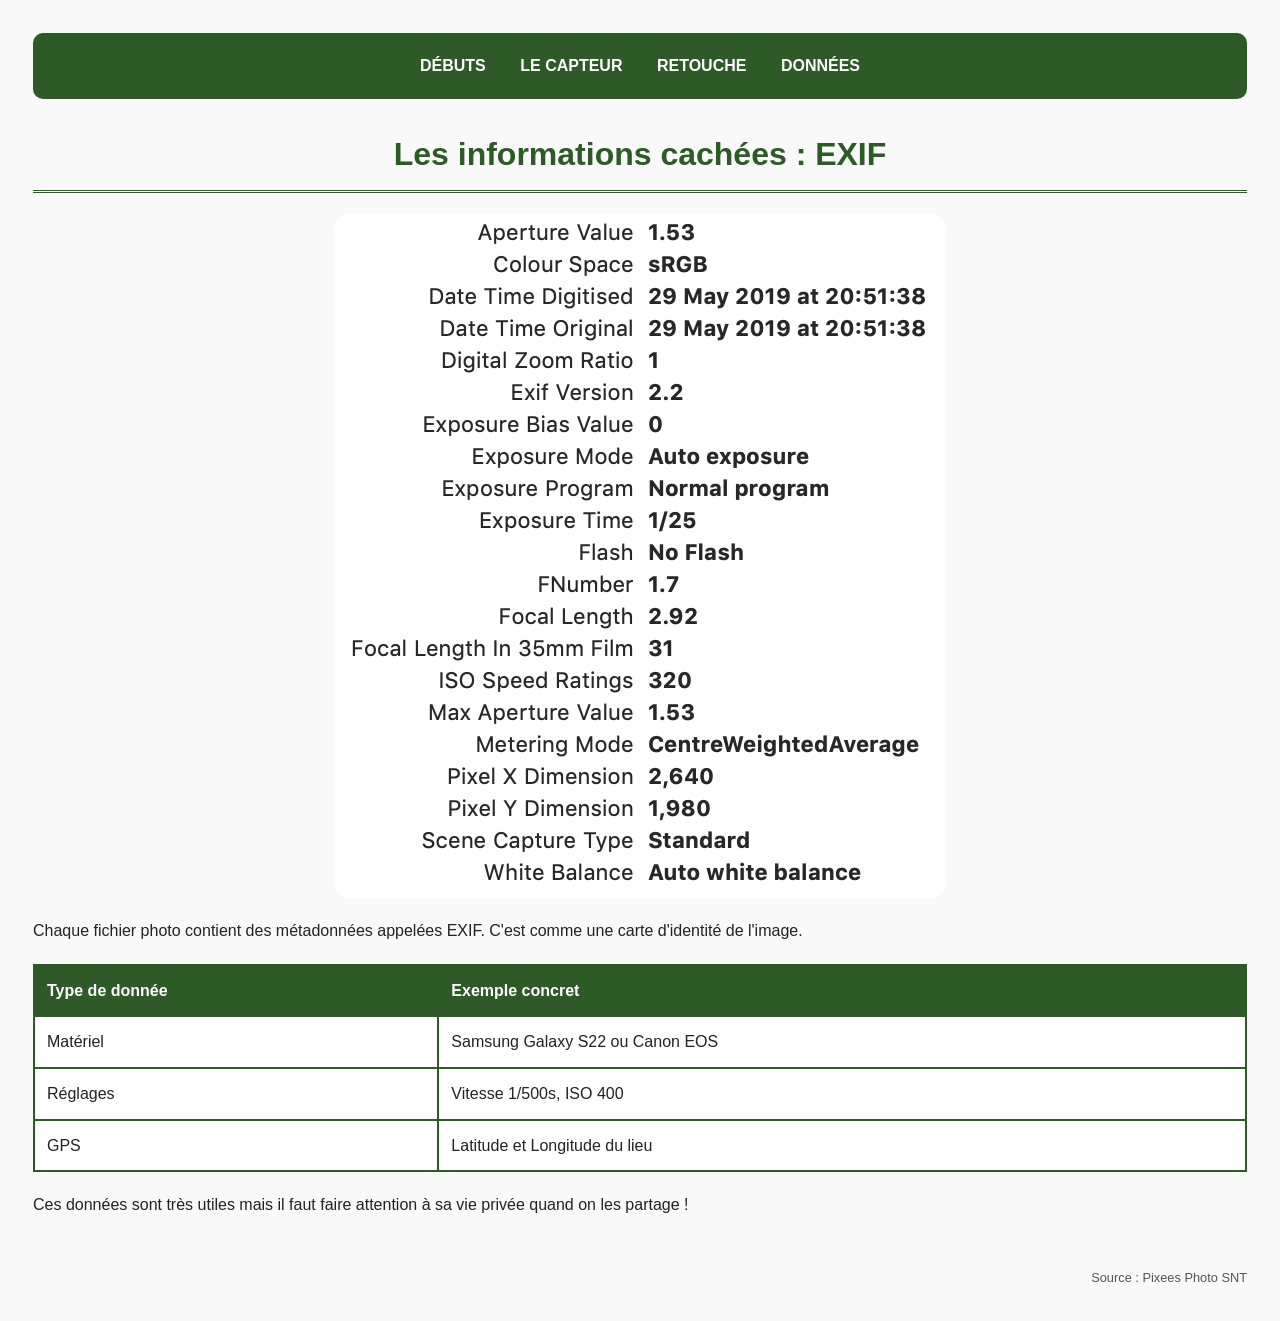
<file: index.html>
<!DOCTYPE html>
<html lang="fr">
<head><meta charset="UTF-8"><link rel="stylesheet" href="style.css"><title>SNT - EXIF</title></head>
<body>
    <nav><a href="index.html">Débuts</a> <a href="capteur.html">Le Capteur</a> <a href="traitement.html">Retouche</a> <a href="exif.html">Données</a></nav>
    <h1>Les informations cachées : EXIF</h1>
    <img src="donnees_photo.jpg" alt="Exemple de données techniques">
    <p>Chaque fichier photo contient des métadonnées appelées EXIF. C'est comme une carte d'identité de l'image.</p>
    <table>
        <tr><th>Type de donnée</th><th>Exemple concret</th></tr>
        <tr><td>Matériel</td><td>Samsung Galaxy S22 ou Canon EOS</td></tr>
        <tr><td>Réglages</td><td>Vitesse 1/500s, ISO 400</td></tr>
        <tr><td>GPS</td><td>Latitude et Longitude du lieu</td></tr>
    </table>
    <p>Ces données sont très utiles mais il faut faire attention à sa vie privée quand on les partage !</p>
    <div class="info-source">Source : Pixees Photo SNT</div>
</body>
</html>
</file>
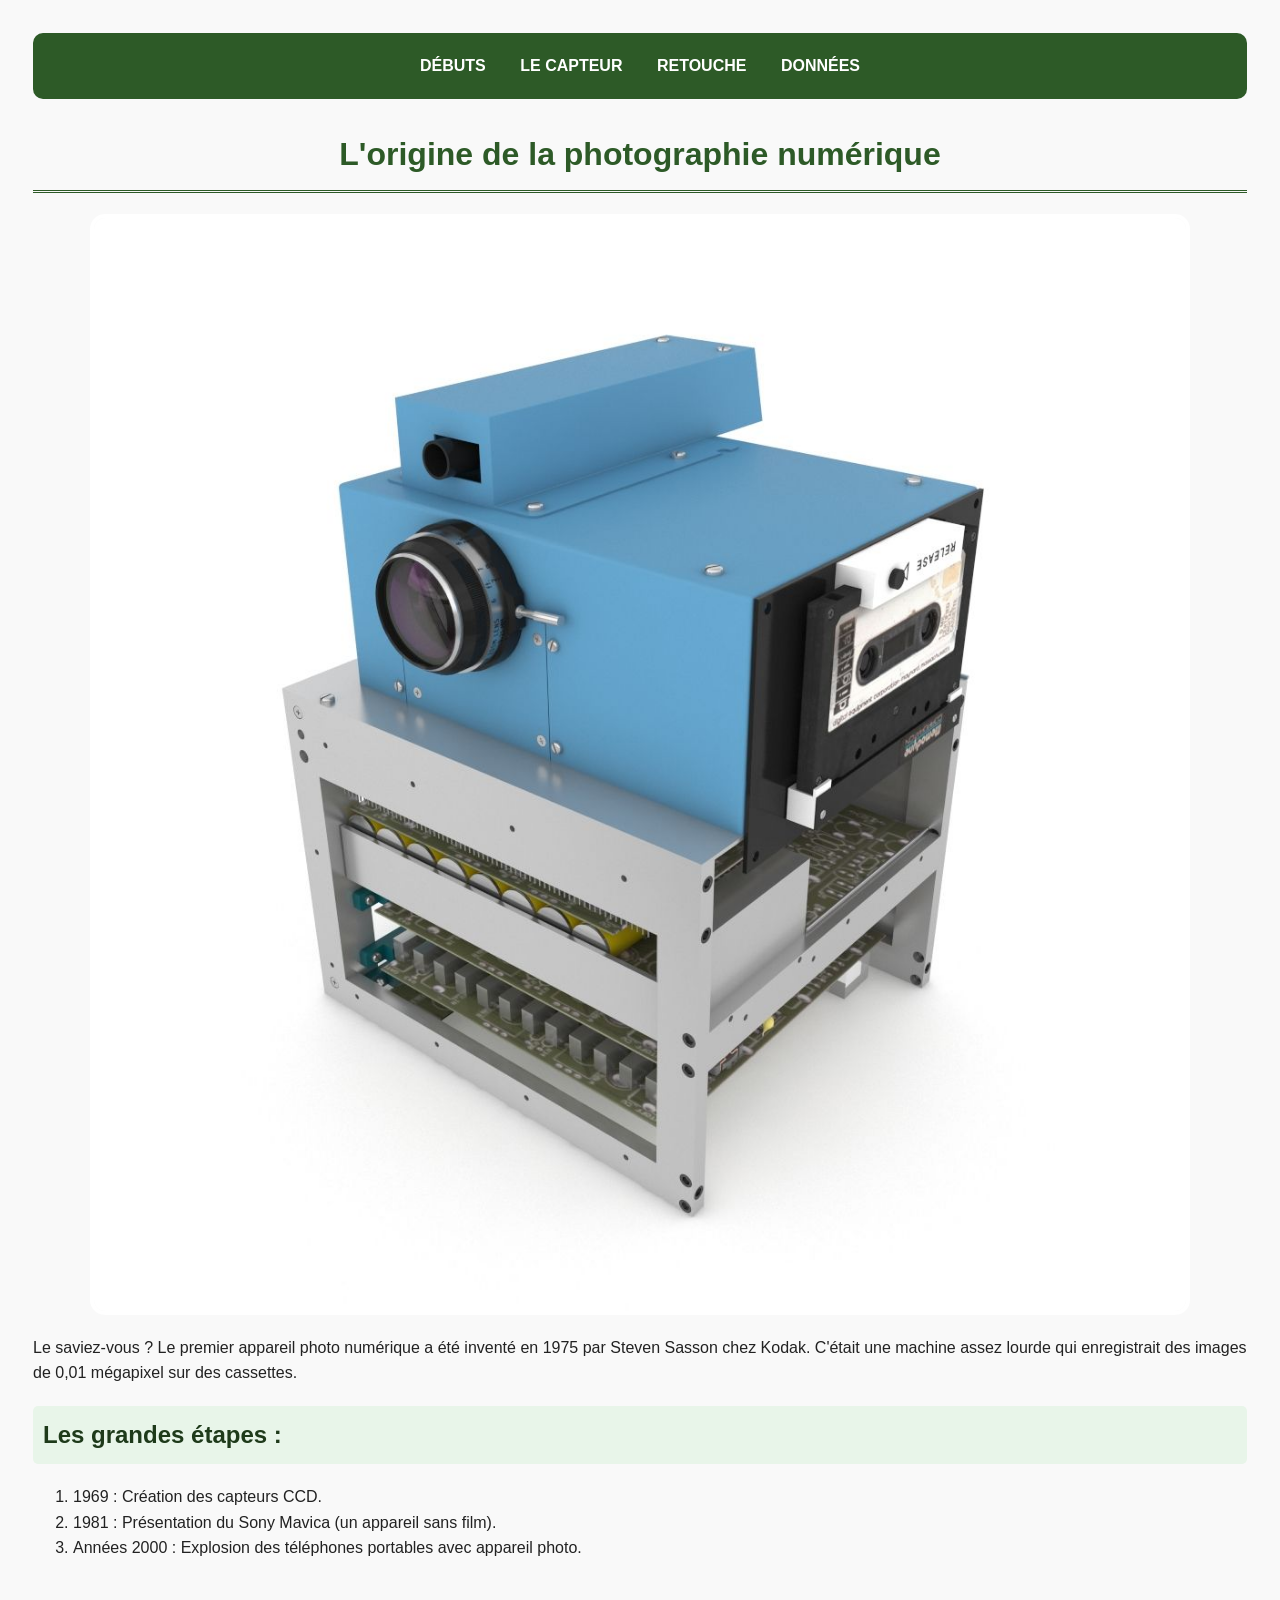
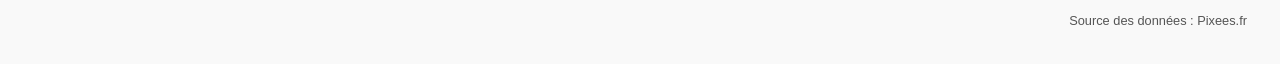
<file: capteur.html>
<!DOCTYPE html>
<html lang="fr">
<head><meta charset="UTF-8"><link rel="stylesheet" href="style.css"><title>SNT - Histoire Numérique</title></head>
<body>
    <nav>
        <a href="index.html">Débuts</a> <a href="capteur.html">Le Capteur</a> <a href="traitement.html">Retouche</a> <a href="exif.html">Données</a>
    </nav>
    <h1>L'origine de la photographie numérique</h1>
    <img src="appareil_ancien.jpg" alt="Le premier appareil de 1975">
    <p>Le saviez-vous ? Le premier appareil photo numérique a été inventé en 1975 par Steven Sasson chez Kodak. C'était une machine assez lourde qui enregistrait des images de 0,01 mégapixel sur des cassettes.</p>
    <h2>Les grandes étapes :</h2>
    <ol>
        <li>1969 : Création des capteurs CCD.</li>
        <li>1981 : Présentation du Sony Mavica (un appareil sans film).</li>
        <li>Années 2000 : Explosion des téléphones portables avec appareil photo.</li>
    </ol>
    <div class="info-source">Source des données : Pixees.fr</div>
</body>
</html>
</file>
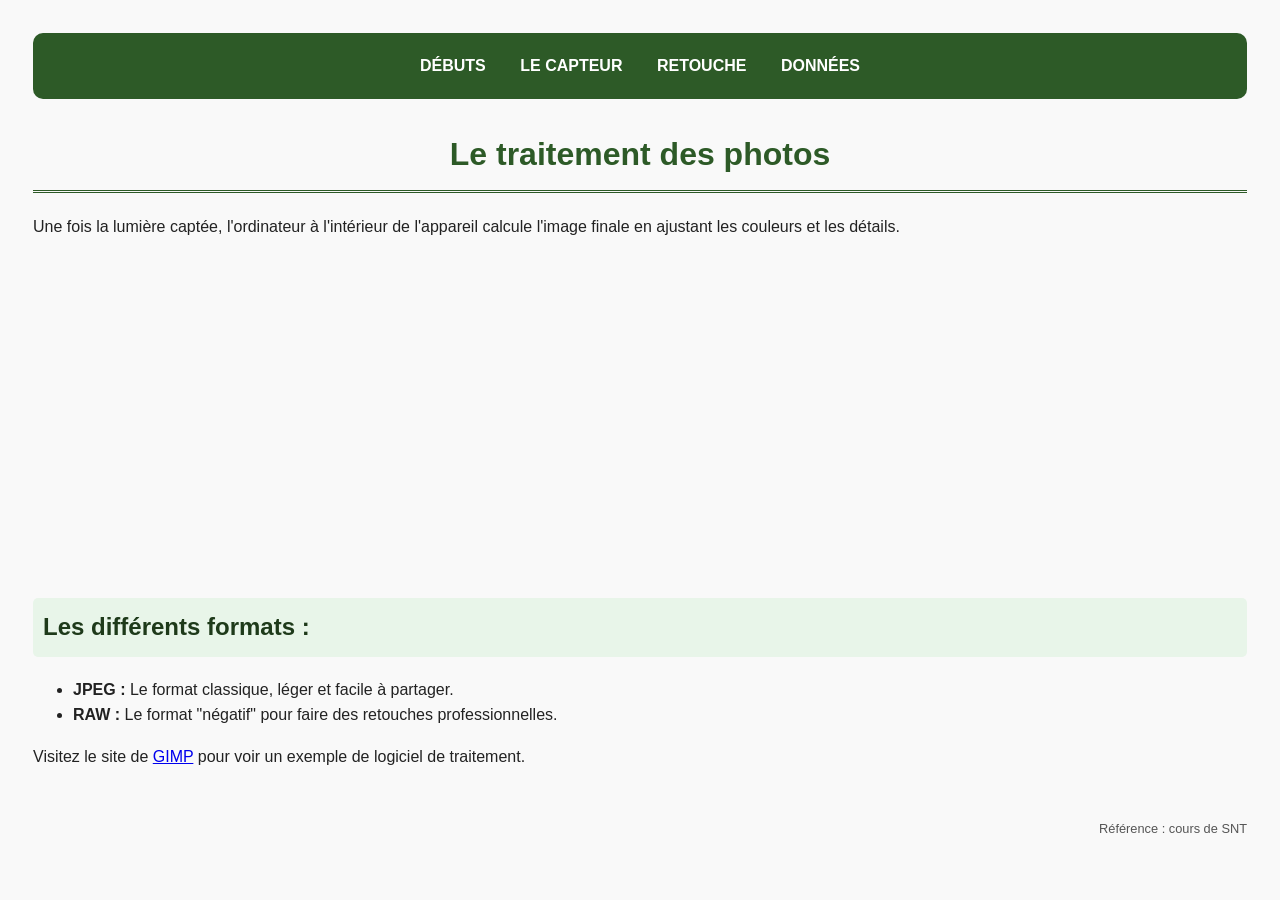
<file: exif.html>
<!DOCTYPE html>
<html lang="fr">
<head><meta charset="UTF-8"><link rel="stylesheet" href="style.css"><title>SNT - Traitement</title></head>
<body>
    <nav><a href="index.html">Débuts</a> <a href="capteur.html">Le Capteur</a> <a href="traitement.html">Retouche</a> <a href="exif.html">Données</a></nav>
    <h1>Le traitement des photos</h1>
    <p>Une fois la lumière captée, l'ordinateur à l'intérieur de l'appareil calcule l'image finale en ajustant les couleurs et les détails.</p>
    <div style="text-align: center;">
        <iframe width="560" height="315" src="https://www.youtube.com/embed/bN5t8D2Y9-I" frameborder="0" allowfullscreen></iframe>
    </div>
    <h2>Les différents formats :</h2>
    <ul>
        <li><strong>JPEG :</strong> Le format classique, léger et facile à partager.</li>
        <li><strong>RAW :</strong> Le format "négatif" pour faire des retouches professionnelles.</li>
    </ul>
    <p>Visitez le site de <a href="https://www.gimp.org" target="_blank">GIMP</a> pour voir un exemple de logiciel de traitement.</p>
    <div class="info-source">Référence : cours de SNT</div>
</body>
</html>
</file>
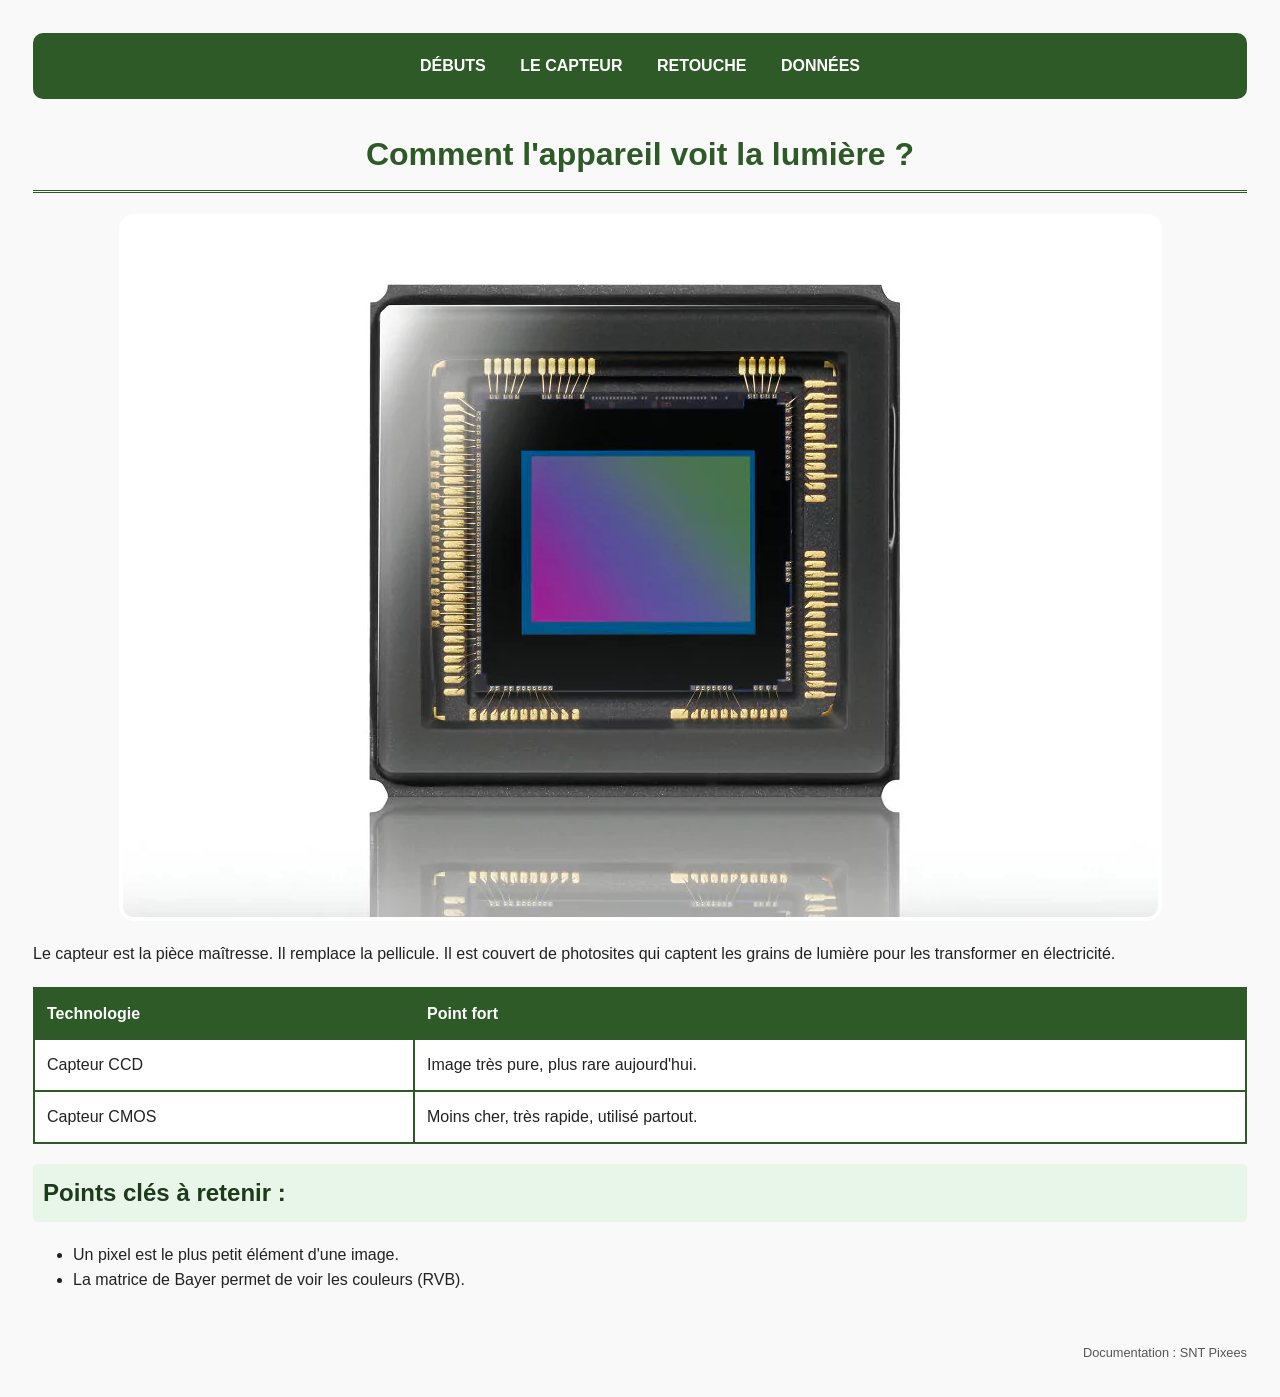
<file: traitement.html>
<!DOCTYPE html>
<html lang="fr">
<head><meta charset="UTF-8"><link rel="stylesheet" href="style.css"><title>SNT - Le Capteur</title></head>
<body>
    <nav><a href="index.html">Débuts</a> <a href="capteur.html">Le Capteur</a> <a href="traitement.html">Retouche</a> <a href="exif.html">Données</a></nav>
    <h1>Comment l'appareil voit la lumière ?</h1>
    <a href="exif.html"><img src="capteur_photo.jpg" alt="Photo d'un capteur CMOS"></a>
    <p>Le capteur est la pièce maîtresse. Il remplace la pellicule. Il est couvert de photosites qui captent les grains de lumière pour les transformer en électricité.</p>
    <table>
        <thead><tr><th>Technologie</th><th>Point fort</th></tr></thead>
        <tbody>
            <tr><td>Capteur CCD</td><td>Image très pure, plus rare aujourd'hui.</td></tr>
            <tr><td>Capteur CMOS</td><td>Moins cher, très rapide, utilisé partout.</td></tr>
        </tbody>
    </table>
    <h2>Points clés à retenir :</h2>
    <ul>
        <li>Un pixel est le plus petit élément d'une image.</li>
        <li>La matrice de Bayer permet de voir les couleurs (RVB).</li>
    </ul>
    <div class="info-source">Documentation : SNT Pixees</div>
</body>
</html>
</file>
<file: style.css>
/* Design Moderne - Thème Vert Forêt et Blanc */
body { font-family: 'Verdana', sans-serif; background-color: #f9f9f9; color: #222; padding: 25px; line-height: 1.6; }
nav { background: #2d5a27; padding: 20px; text-align: center; border-radius: 10px; margin-bottom: 30px; }
nav a { color: white; margin: 0 15px; text-decoration: none; font-weight: bold; text-transform: uppercase; }
nav a:hover { color: #a2d2a2; }
h1 { color: #2d5a27; text-align: center; border-bottom: 3px double #2d5a27; padding-bottom: 10px; }
h2 { color: #1e3a1a; background: #e8f5e9; padding: 10px; border-radius: 5px; }
table { width: 100%; border-collapse: collapse; margin: 20px 0; background: white; }
th, td { border: 2px solid #2d5a27; padding: 12px; text-align: left; }
th { background-color: #2d5a27; color: white; }
img { display: block; margin: 20px auto; border: 4px solid #fff; shadow: 0 4px 10px gray; max-width: 90%; border-radius: 15px; }
.info-source { font-size: 0.8em; color: #555; text-align: right; margin-top: 50px; }
</file>
